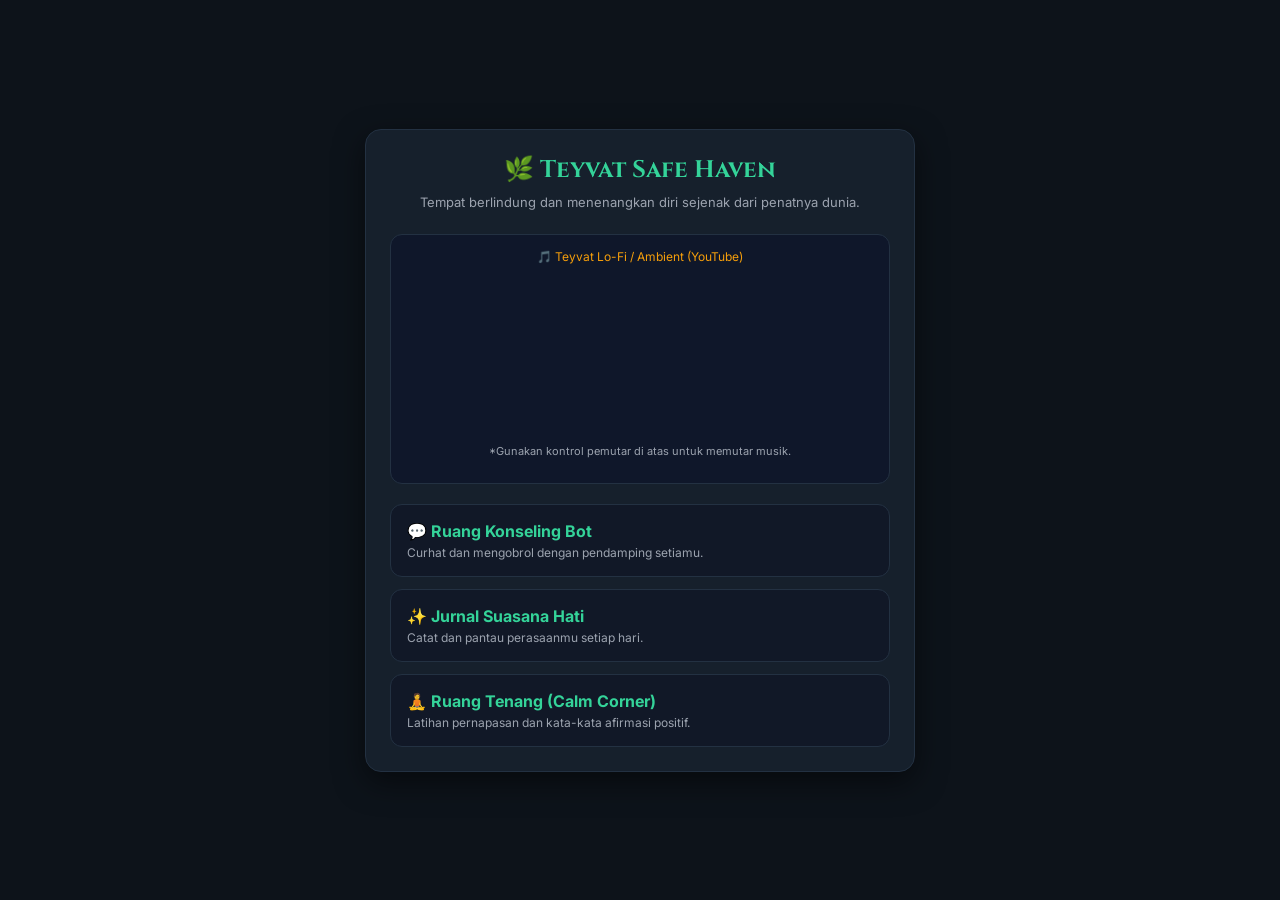
<file: index.html>
<!DOCTYPE html>
<html lang="id">
<head>
    <meta charset="UTF-8">
    <meta name="viewport" content="width=device-width, initial-scale=1.0">
    <title>Teyvat Sanctuary - Mental Health Companion</title>
    <link rel="stylesheet" href="style.css">
    <link href="https://fonts.googleapis.com/css2?family=Cinzel:wght@600;700&family=Inter:wght@400;500;600&display=swap" rel="stylesheet">
</head>
<body class="sanctuary-body">

    <div class="main-container">
        <!-- Header Sambutan -->
        <header class="sanctuary-header">
            <h1>🌿 Teyvat Safe Haven</h1>
            <p>Tempat berlindung dan menenangkan diri sejenak dari penatnya dunia.</p>
        </header>

        <!-- Pemutar Musik Latar (YouTube Embedded Player) -->
        <div class="music-card">
            <span>🎵 Teyvat Lo-Fi / Ambient (YouTube)</span>
            <div style="margin-top: 8px; border-radius: 8px; overflow: hidden; height: 150px; width: 100%;">
                <iframe width="100%" height="150" 
                    src="https://www.youtube.com/embed/5qap5aO4i9A?enablejsapi=1&loop=1" 
                    title="YouTube ambient music" 
                    frameborder="0" 
                    allow="accelerometer; autoplay; clipboard-write; encrypted-media; gyroscope; picture-in-picture" 
                    allowfullscreen>
                </iframe>
            </div>
            <p style="font-size: 11px; color: var(--text-secondary); margin-top: 6px;">*Gunakan kontrol pemutar di atas untuk memutar musik.</p>
        </div>

        <!-- Menu Navigasi Utama (Multi-Page) -->
        <div class="nav-menu">
            <a href="chat.html" class="nav-card">
                <h3>💬 Ruang Konseling Bot</h3>
                <p>Curhat dan mengobrol dengan pendamping setiamu.</p>
            </a>

            <a href="mood.html" class="nav-card">
                <h3>✨ Jurnal Suasana Hati</h3>
                <p>Catat dan pantau perasaanmu setiap hari.</p>
            </a>

            <a href="resources.html" class="nav-card">
                <h3>🧘 Ruang Tenang (Calm Corner)</h3>
                <p>Latihan pernapasan dan kata-kata afirmasi positif.</p>
            </a>
        </div>
    </div>

</body>
</html>
</file>
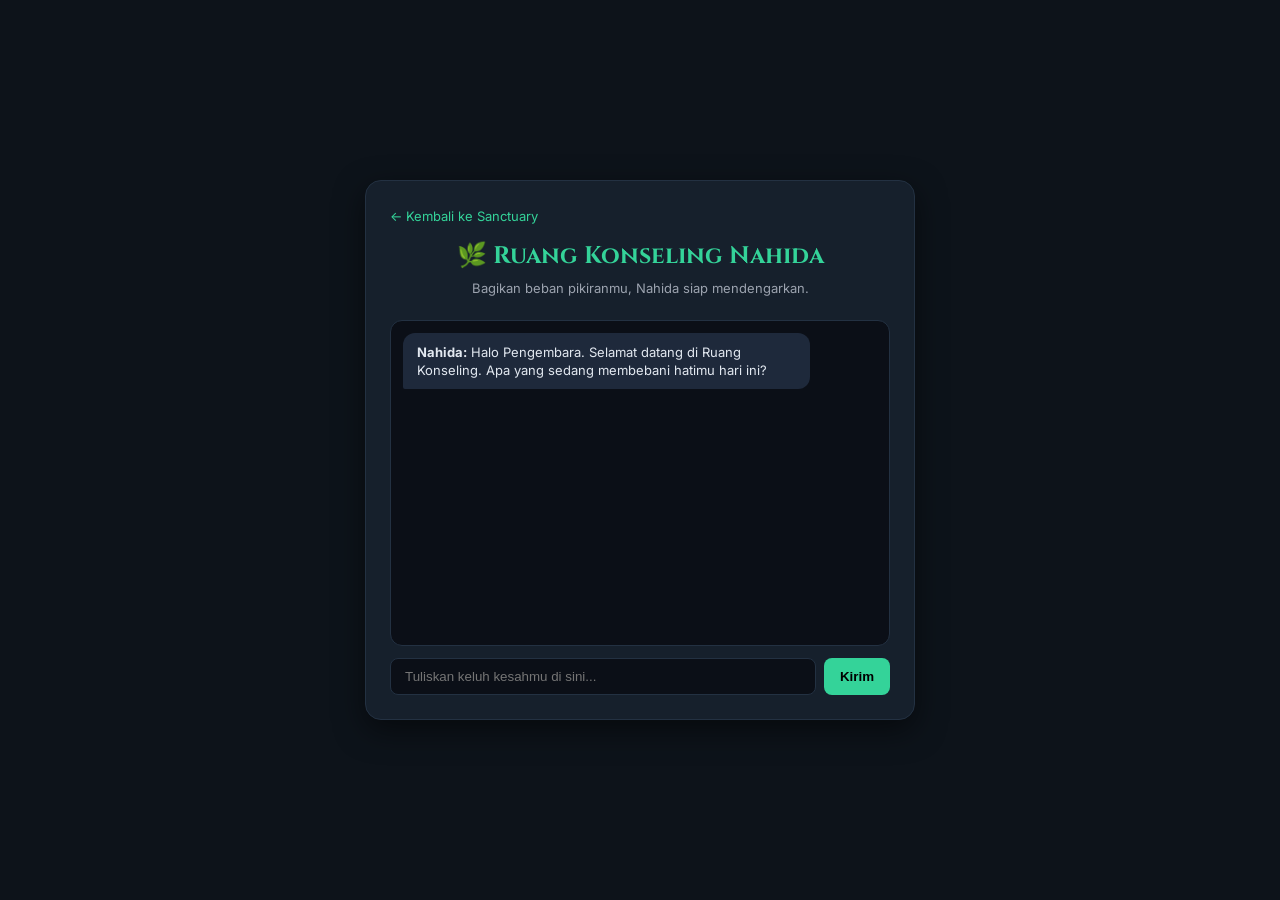
<file: chat.html>
<!DOCTYPE html>
<html lang="id">
<head>
    <meta charset="UTF-8">
    <meta name="viewport" content="width=device-width, initial-scale=1.0">
    <title>Ruang Konseling - Teyvat Sanctuary</title>
    <link rel="stylesheet" href="style.css">
    <link href="https://fonts.googleapis.com/css2?family=Cinzel:wght@600&family=Inter:wght@400;500;600&display=swap" rel="stylesheet">
</head>
<body>

    <div class="main-container">
        <a href="index.html" class="back-link">← Kembali ke Sanctuary</a>
        
        <header class="sanctuary-header">
            <h1>🌿 Ruang Konseling Nahida</h1>
            <p>Bagikan beban pikiranmu, Nahida siap mendengarkan.</p>
        </header>

        <!-- Area Chat -->
        <div class="chat-box" id="chat-box">
            <div class="message bot-msg">
                <strong>Nahida:</strong> Halo Pengembara. Selamat datang di Ruang Konseling. Apa yang sedang membebani hatimu hari ini?
            </div>
        </div>

        <!-- Input Chat -->
        <div class="chat-input-area">
            <input type="text" id="user-input" placeholder="Tuliskan keluh kesahmu di sini...">
            <button id="send-btn" class="btn-send">Kirim</button>
        </div>
    </div>

    <script src="chat.js"></script>
</body>
</html>
</file>
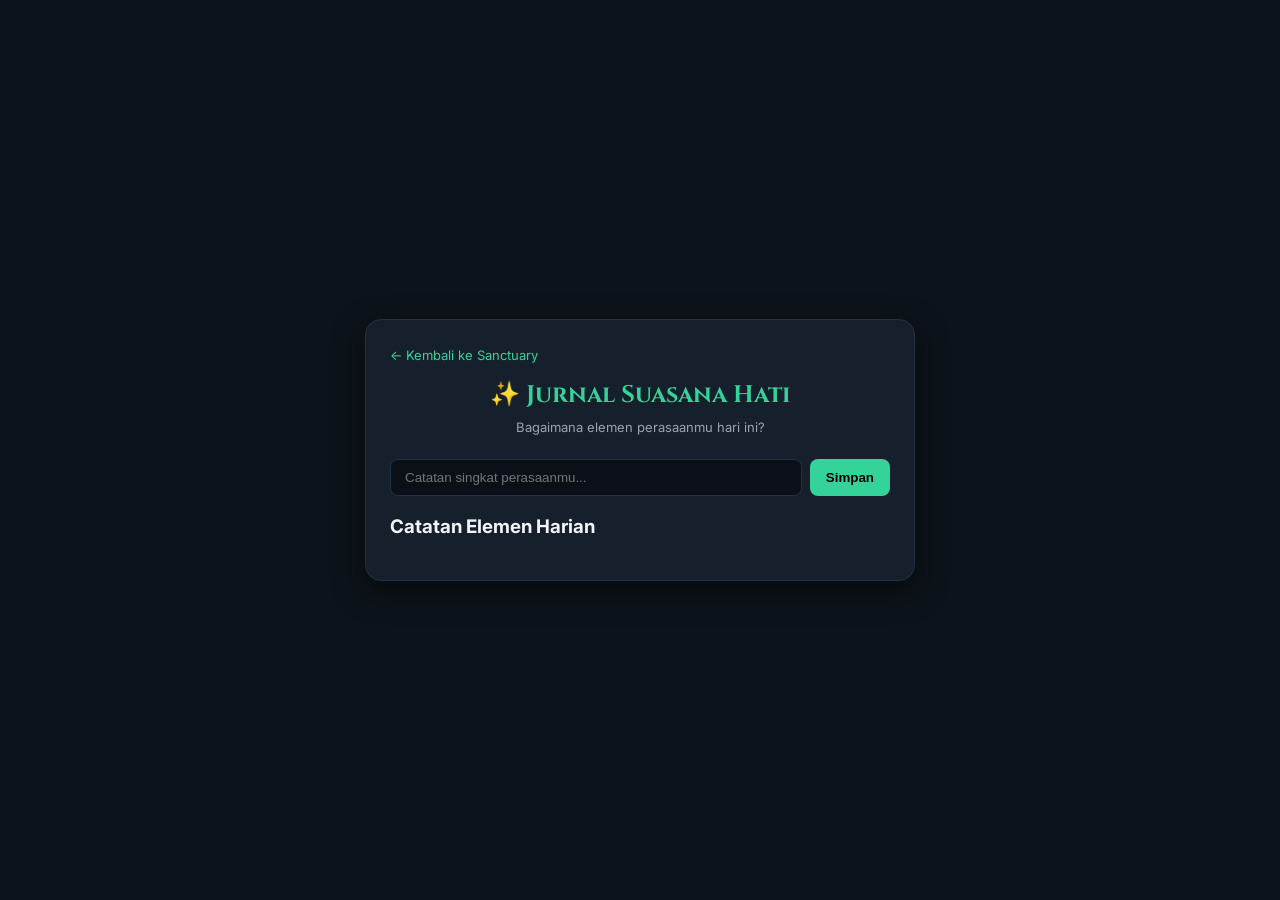
<file: mood.html>
<!DOCTYPE html>
<html lang="id">
<head>
    <meta charset="UTF-8">
    <meta name="viewport" content="width=device-width, initial-scale=1.0">
    <title>Mood Tracker - Teyvat Sanctuary</title>
    <link rel="stylesheet" href="style.css">
    <link href="https://fonts.googleapis.com/css2?family=Cinzel:wght@600&family=Inter:wght@400;500;600&display=swap" rel="stylesheet">
</head>
<body>

    <div class="main-container">
        <a href="index.html" class="back-link">← Kembali ke Sanctuary</a>

        <header class="sanctuary-header">
            <h1>✨ Jurnal Suasana Hati</h1>
            <p>Bagaimana elemen perasaanmu hari ini?</p>
        </header>

        <div style="display: flex; gap: 8px; margin-bottom: 16px;">
            <input type="text" id="mood-note" placeholder="Catatan singkat perasaanmu...">
            <button id="add-mood-btn" class="btn-send">Simpan</button>
        </div>

        <div class="history-section">
            <h3>Catatan Elemen Harian</h3>
            <ul id="mood-list" style="list-style: none; padding: 0;">
                <!-- Data tersimpan di sini -->
            </ul>
        </div>
    </div>

    <script>
        const moodNote = document.getElementById('mood-note');
        const addMoodBtn = document.getElementById('add-mood-btn');
        const moodList = document.getElementById('mood-list');

        let moods = JSON.parse(localStorage.getItem('teyvat_moods')) || [];

        function renderMoods() {
            moodList.innerHTML = "";
            moods.forEach(item => {
                const li = document.createElement('li');
                li.style.cssText = "background: #0b0f17; padding: 10px; border-radius: 8px; margin-bottom: 8px; font-size: 13px; border-left: 3px solid var(--accent-green);";
                li.innerHTML = `<strong>${item.date}:</strong> ${item.text}`;
                moodList.appendChild(li);
            });
        }

        addMoodBtn.addEventListener('click', () => {
            const text = moodNote.value.trim();
            if (!text) return;

            const newMood = {
                date: new Date().toLocaleDateString('id-ID'),
                text: text
            };

            moods.unshift(newMood);
            localStorage.setItem('teyvat_moods', JSON.stringify(moods));
            renderMoods();
            moodNote.value = "";
        });

        renderMoods();
    </script>
</body>
</html>
</file>
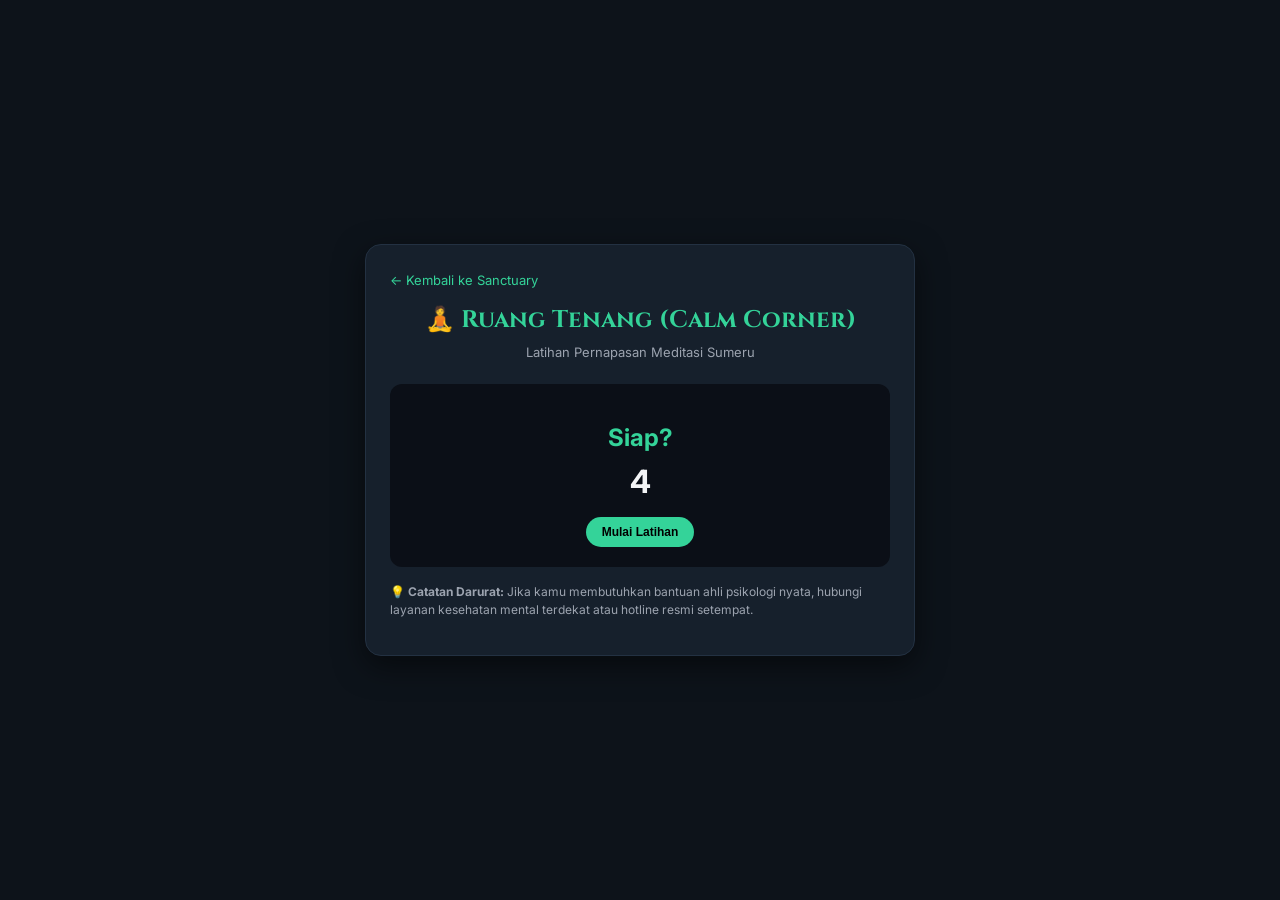
<file: resources.html>
<!DOCTYPE html>
<html lang="id">
<head>
    <meta charset="UTF-8">
    <meta name="viewport" content="width=device-width, initial-scale=1.0">
    <title>Ruang Tenang - Teyvat Sanctuary</title>
    <link rel="stylesheet" href="style.css">
    <link href="https://fonts.googleapis.com/css2?family=Cinzel:wght@600&family=Inter:wght@400;500;600&display=swap" rel="stylesheet">
</head>
<body>

    <div class="main-container">
        <a href="index.html" class="back-link">← Kembali ke Sanctuary</a>

        <header class="sanctuary-header">
            <h1>🧘 Ruang Tenang (Calm Corner)</h1>
            <p>Latihan Pernapasan Meditasi Sumeru</p>
        </header>

        <div style="text-align: center; padding: 20px; background: #0b0f17; border-radius: 12px; margin-bottom: 16px;">
            <h2 id="breath-status" style="color: var(--accent-green); margin-bottom: 10px;">Siap?</h2>
            <p id="breath-timer" style="font-size: 32px; font-weight: bold; margin: 0;">4</p>
            <button id="start-breath-btn" class="btn-music" style="margin-top: 16px;">Mulai Latihan</button>
        </div>

        <div style="font-size: 12px; color: var(--text-secondary); line-height: 1.5;">
            <p><strong>💡 Catatan Darurat:</strong> Jika kamu membutuhkan bantuan ahli psikologi nyata, hubungi layanan kesehatan mental terdekat atau hotline resmi setempat.</p>
        </div>
    </div>

    <script>
        const statusText = document.getElementById('breath-status');
        const timerText = document.getElementById('breath-timer');
        const startBtn = document.getElementById('start-breath-btn');

        startBtn.addEventListener('click', () => {
            startBtn.style.display = 'none';
            let count = 4;
            statusText.textContent = "Tarik Napas Pelan-Pelan...";

            const timer = setInterval(() => {
                count--;
                timerText.textContent = count;

                if (count === 0) {
                    clearInterval(timer);
                    statusText.textContent = "Hembuskan Napas Perlahan...";
                    timerText.textContent = "Selesai ✨";
                    setTimeout(() => { startBtn.style.display = 'inline-block'; }, 2000);
                }
            }, 1000);
        });
    </script>
</body>
</html>
</file>
<file: style.css>
:root {
    --bg-main: #0d131a;
    --card-bg: #16202c;
    --accent-green: #34d399;
    --accent-gold: #f59e0b;
    --text-primary: #f3f4f6;
    --text-secondary: #9ca3af;
    --border-color: #233142;
}

body {
    font-family: 'Inter', sans-serif;
    background-color: var(--bg-main);
    color: var(--text-primary);
    margin: 0;
    padding: 20px;
    display: flex;
    justify-content: center;
    align-items: center;
    min-height: 100vh;
    box-sizing: border-box;
}

.main-container {
    width: 100%;
    max-width: 500px;
    background: var(--card-bg);
    border: 1px solid var(--border-color);
    border-radius: 16px;
    padding: 24px;
    box-shadow: 0 10px 30px rgba(0, 0, 0, 0.5);
}

.sanctuary-header {
    text-align: center;
    margin-bottom: 24px;
}

.sanctuary-header h1 {
    font-family: 'Cinzel', serif;
    color: var(--accent-green);
    margin: 0 0 8px 0;
    font-size: 24px;
}

.sanctuary-header p {
    color: var(--text-secondary);
    font-size: 13px;
    margin: 0;
}

/* Music Card */
.music-card {
    background: #0f172a;
    border: 1px solid var(--border-color);
    padding: 14px;
    border-radius: 12px;
    margin-bottom: 20px;
    display: flex;
    flex-direction: column;
    gap: 8px;
    align-items: center;
}

.music-card span {
    font-size: 12px;
    color: var(--accent-gold);
}

.btn-music {
    background: var(--accent-green);
    color: #000;
    border: none;
    padding: 8px 16px;
    border-radius: 20px;
    font-weight: 600;
    cursor: pointer;
    font-size: 12px;
    transition: 0.2s;
}

.btn-music:hover {
    opacity: 0.9;
}

/* Navigation Links */
.nav-menu {
    display: flex;
    flex-direction: column;
    gap: 12px;
}

.nav-card {
    background: #111827;
    border: 1px solid var(--border-color);
    padding: 16px;
    border-radius: 12px;
    text-decoration: none;
    color: var(--text-primary);
    transition: transform 0.2s, border-color 0.2s;
}

.nav-card:hover {
    transform: translateY(-2px);
    border-color: var(--accent-green);
}

.nav-card h3 {
    margin: 0 0 4px 0;
    font-size: 16px;
    color: var(--accent-green);
}

.nav-card p {
    margin: 0;
    font-size: 12px;
    color: var(--text-secondary);
}

/* Chat Page Styles */
.chat-box {
    height: 300px;
    overflow-y: auto;
    background: #0b0f17;
    border: 1px solid var(--border-color);
    border-radius: 12px;
    padding: 12px;
    margin-bottom: 12px;
    display: flex;
    flex-direction: column;
    gap: 10px;
}

.message {
    max-width: 80%;
    padding: 10px 14px;
    border-radius: 12px;
    font-size: 13px;
    line-height: 1.4;
}

.bot-msg {
    background: #1e293b;
    color: #e2e8f0;
    align-self: flex-start;
    border-bottom-left-radius: 2px;
}

.user-msg {
    background: var(--accent-green);
    color: #0f172a;
    align-self: flex-end;
    font-weight: 500;
    border-bottom-right-radius: 2px;
}

.chat-input-area {
    display: flex;
    gap: 8px;
}

input[type="text"] {
    flex: 1;
    background: #0b0f17;
    border: 1px solid var(--border-color);
    padding: 10px 14px;
    border-radius: 8px;
    color: white;
    outline: none;
}

input[type="text"]:focus {
    border-color: var(--accent-green);
}

.btn-send {
    background: var(--accent-green);
    border: none;
    padding: 10px 16px;
    border-radius: 8px;
    font-weight: 600;
    cursor: pointer;
}

.back-link {
    display: inline-block;
    margin-bottom: 16px;
    color: var(--accent-green);
    text-decoration: none;
    font-size: 13px;
}
</file>
